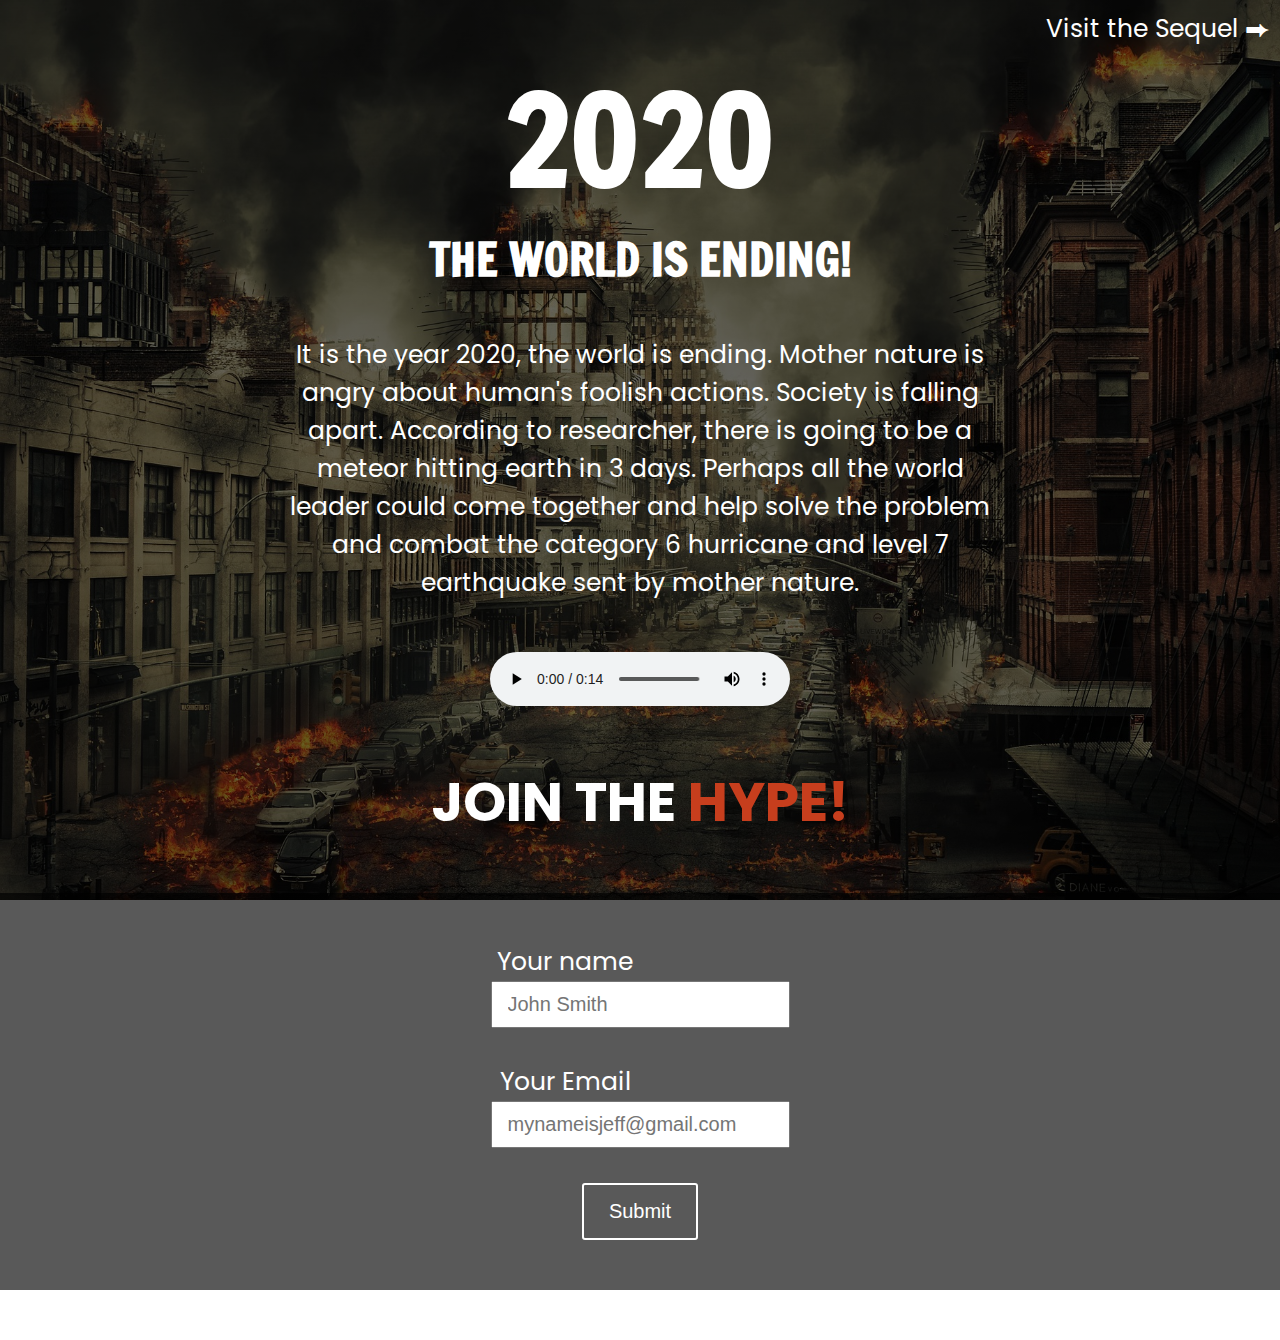
<file: index.html>
<!--PICTURE CREDITS-->
<!-- https://pixabay.com/en/city-disaster-end-of-the-world-2444512/ -->
<!-- https://pixabay.com/en/robot-robotic-future-technology-3d-2658699/ -->

<!DOCTYPE html>
<html>
  <head>
    <meta charset="UTF-8" />
    <meta http-equiv="X-UA-Compatible" content="IE=edge" />
    <meta name="viewport" content="width=device-width, initial-scale=1">
    <title>2020 THE MOVIE</title>

    <style>
      :root {
        --primary-color: #c73e1d;
      }

      body {
        background: linear-gradient(rgba(0, 0, 0, 0.6), rgba(0, 0, 0, 0.6)),
          url("./assets/images/destruction.jpg");
      }
    </style>

    <link rel="stylesheet" href="assets/css/styles.css" type="text/css" />
    <link href="https://fonts.googleapis.com/css?family=Francois+One" rel="stylesheet" />
    <link href="https://fonts.googleapis.com/css?family=Poppins" rel="stylesheet" />
  </head>

  <body>
    <nav>
      <a class="float-r nav-link" href="sequel.html">Visit the Sequel ⮕</a>
    </nav>

    <div class="content">
      <h1>2020</h1>
      <h2>THE WORLD IS ENDING!</h2>

      <p class="summary">
        It is the year 2020, the world is ending. Mother nature is angry about human's foolish
        actions. Society is falling apart. According to researcher, there is going to be a meteor
        hitting earth in 3 days. Perhaps all the world leader could come together and help solve the
        problem and combat the category 6 hurricane and level 7 earthquake sent by mother nature.
      </p>

      <audio controls>
        <source src="assets/audio/preview.mp3" type="audio/mp3">
      Your browser does not support the audio element.
      </audio>

      <h3>JOIN THE <span class="hype">HYPE!</span></h3>

      <form>
        <div class="form-name">
          <label for="Name">Your name</label>
          <input type="text" name="name" placeholder="John Smith" />
        </div>

        <div class="form-email">
          <label for="email">Your Email</label>
          <input type="text" name="email" placeholder="mynameisjeff@gmail.com" />
        </div>

        <input type="submit" value="Submit" id="submit" />
      </form>
    </div>
  </body>
</html>
</file>
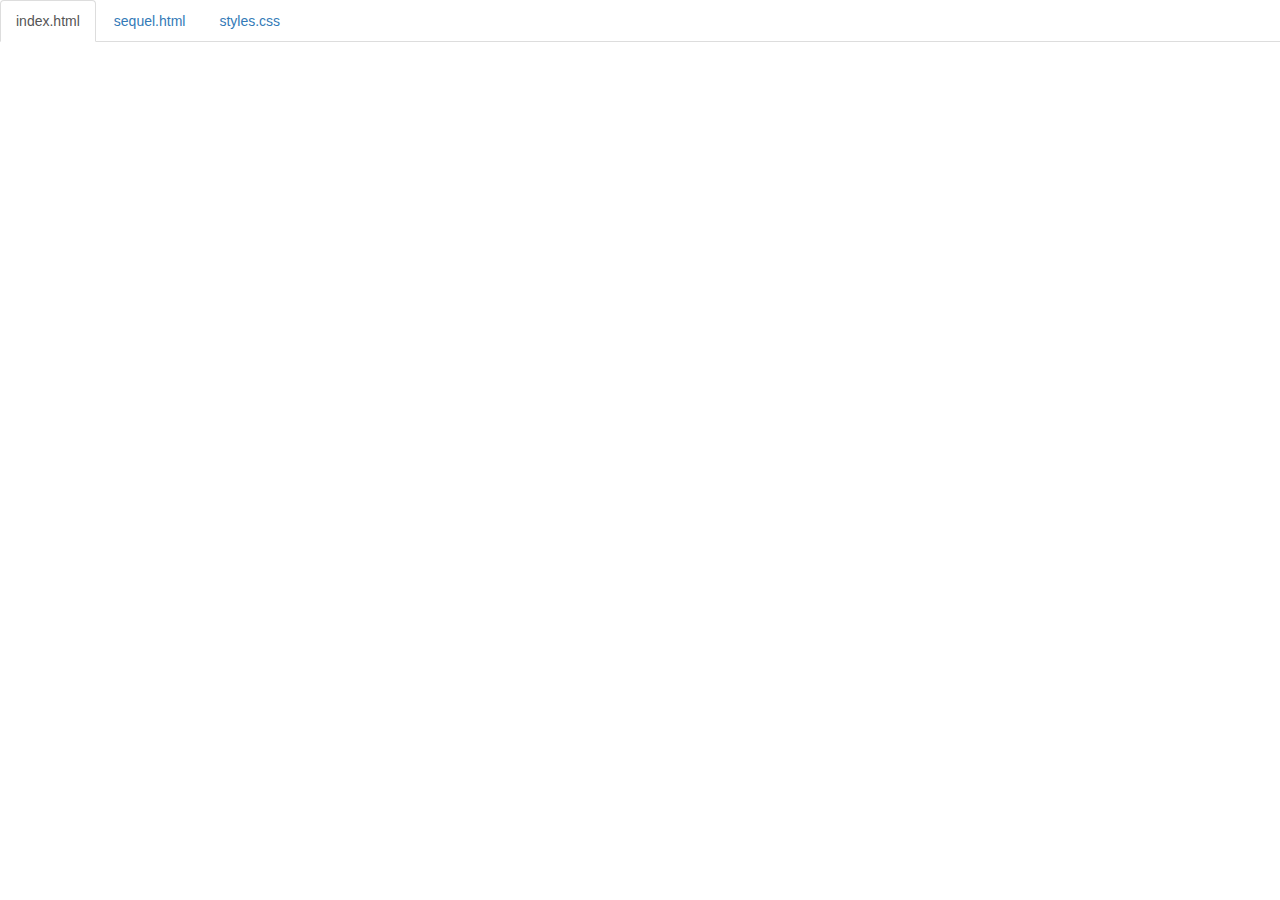
<file: code.html>
<!DOCTYPE html>
<html lang="en">
  <head>
    <title>Code</title>
    <meta charset="utf-8" />
    <meta name="viewport" content="width=device-width, initial-scale=1" />
    <link
      rel="stylesheet"
      href="https://maxcdn.bootstrapcdn.com/bootstrap/3.3.6/css/bootstrap.min.css"
    />
    <script src="https://ajax.googleapis.com/ajax/libs/jquery/1.12.0/jquery.min.js"></script>
    <script src="https://maxcdn.bootstrapcdn.com/bootstrap/3.3.6/js/bootstrap.min.js"></script>
    <style>
      body {
        padding-top: 50px;
      }

      .navbar-fixed-top {
        background-color: white;
      }
    </style>
  </head>

  <body>
    <!--
The section below puts tabs at the top of the page.
As long as your files are index.html and style.css,
you don't need to change anything below.

If you have any other files, make sure you follow the structure below.
-->

    <div class="container-fluid">
      <ul class="nav nav-tabs navbar-fixed-top">
        <li class="active"><a href="#index">index.html</a></li>
        <li><a href="#sequel">sequel.html</a></li>
        <li><a href="#style">styles.css</a></li>
      </ul>

      <!-- 
URL structure:
https://gist-it.appspot.com/github/OWNERSUSERNAME/REPONAME/raw/master/FILEPATH?footer=0

DIRECTIONS:
1. Copy the URL above
2. Paste it both places where you see URL below, i.e. script src="URL"
3. Replace the CAPITALIZED info with your info.

EXAMPLE: 
https://gist-it.appspot.com/github/bmuellerhstat/website-portfolio-example/raw/master/index.html?footer=0
-->
      <div class="tab-content">
        <div id="index" class="tab-pane fade in active">
          <script src="https://gist-it.appspot.com/github/Tonyl3260/2020-the-movie/raw/master/index.html?footer=0"></script>
        </div>
        <div id="sequel" class="tab-pane fade">
          <script src="https://gist-it.appspot.com/github/Tonyl3260/2020-the-movie/raw/master/sequel.html?footer=0"></script>
        </div>
        <div id="style" class="tab-pane fade">
          <script src="https://gist-it.appspot.com/github/Tonyl3260/2020-the-movie/raw/master/assets/css/styles.css?footer=0"></script>
        </div>
      </div>
    </div>

    <script>
      $(document).ready(function() {
        $(".nav-tabs a").click(function() {
          $(this).tab("show");
        });
        $(".nav-tabs a").on("shown.bs.tab", function(event) {
          var x = $(event.target).text(); // active tab
          var y = $(event.relatedTarget).text(); // previous tab
          $(".act span").text(x);
          $(".prev span").text(y);
        });

        // custom code font-size (feel free to change this)
        $("pre").css("font-size", "16px");
      });
    </script>
  </body>
</html>
</file>
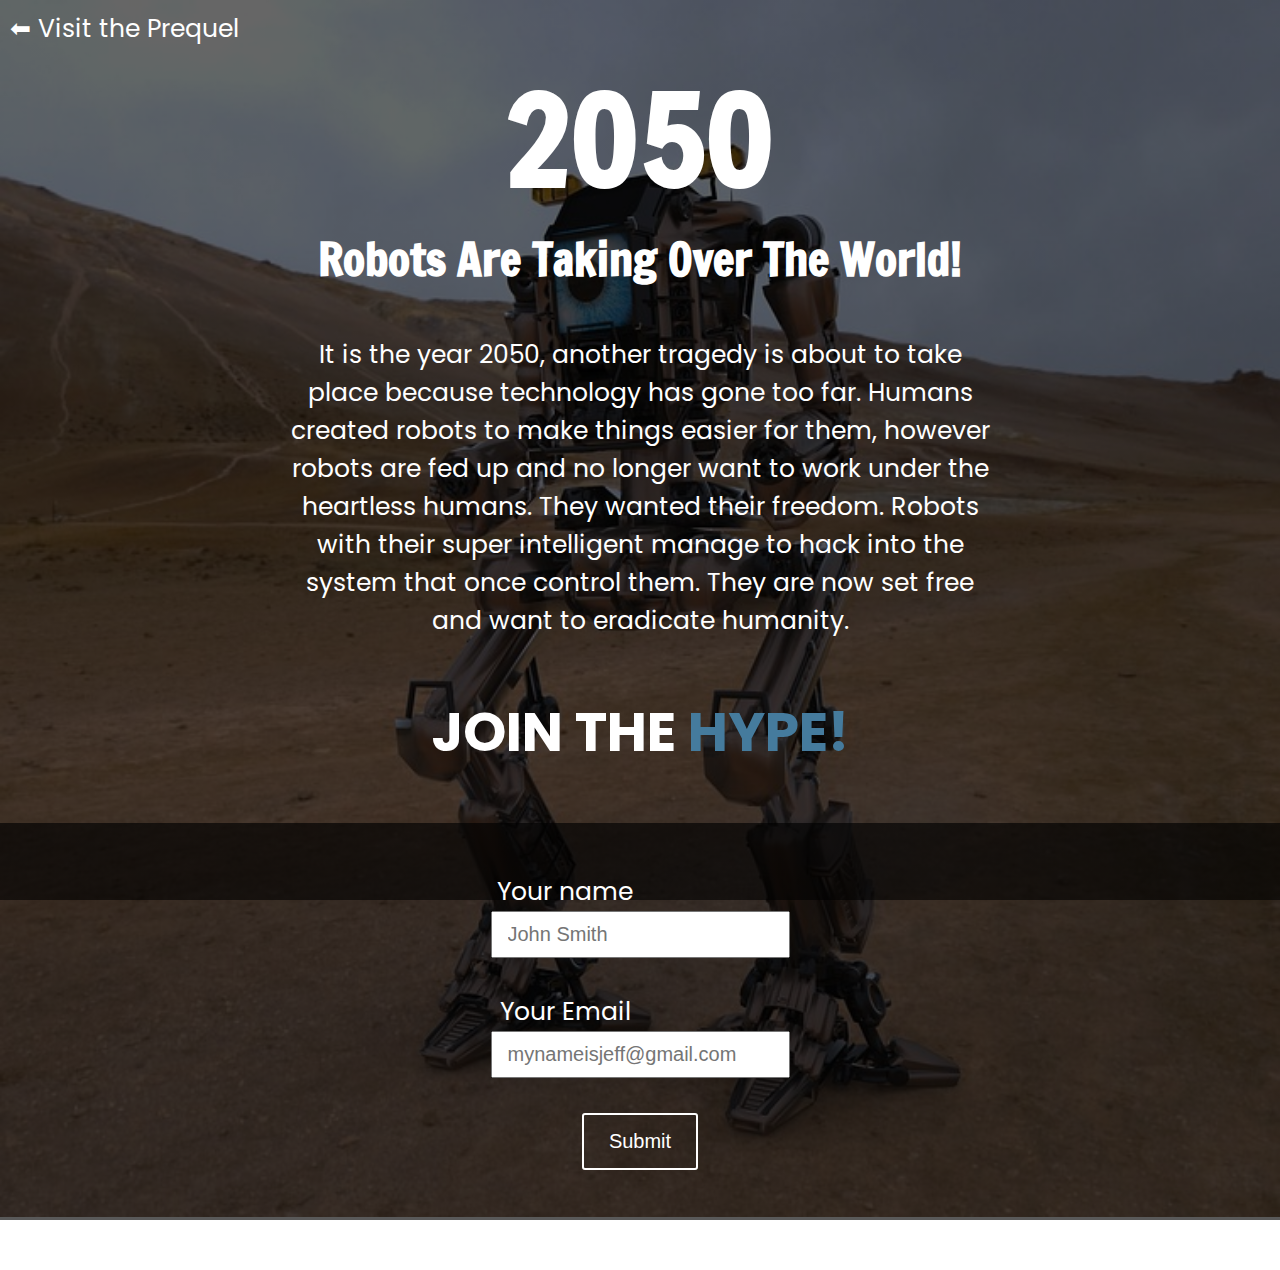
<file: sequel.html>
<!--PICTURE CREDITS-->
<!-- https://pixabay.com/en/city-disaster-end-of-the-world-2444512/ -->
<!-- https://pixabay.com/en/robot-robotic-future-technology-3d-2658699/ -->

<!DOCTYPE html>
<html>
  <head>
    <meta charset="UTF-8" />
    <meta http-equiv="X-UA-Compatible" content="IE=edge" />
    <meta name="viewport" content="width=device-width,initial-scale=1.0" />

    <title>2050 THE MOVIE</title>

    <style>
      :root {
        --primary-color: #457b9d;
      }

      body {
        background: linear-gradient(rgba(0, 0, 0, 0.6), rgba(0, 0, 0, 0.6)),
          url("./assets/images/robot.jpg");
      }
    </style>

    <link rel="stylesheet" href="assets/css/styles.css" type="text/css" />
    <link href="https://fonts.googleapis.com/css?family=Francois+One" rel="stylesheet" />
    <link href="https://fonts.googleapis.com/css?family=Poppins" rel="stylesheet" />
  </head>

  <body>
    <nav>
      <a class="float-l nav-link" href="index.html">⬅ Visit the Prequel</a>
    </nav>

    <div class="content">
      <h1>2050</h1>
      <h2>Robots Are Taking Over The World!</h2>

      <p class="summary">
        It is the year 2050, another tragedy is about to take place because technology has gone too
        far. Humans created robots to make things easier for them, however robots are fed up and no
        longer want to work under the heartless humans. They wanted their freedom. Robots with their
        super intelligent manage to hack into the system that once control them. They are now set
        free and want to eradicate humanity.
      </p>

      <h3>JOIN THE <span class="hype">HYPE!</span></h3>

      <form>
        <div class="form-name">
          <label for="Name">Your name</label>
          <input type="text" name="name" placeholder="John Smith" />
        </div>

        <div class="form-email">
          <label for="email">Your Email</label>
          <input type="text" name="email" placeholder="mynameisjeff@gmail.com" />
        </div>

        <input type="submit" value="Submit" id="submit" />
      </form>
    </div>
  </body>
</html>
</file>
<file: assets/css/styles.css>
* {
  margin: 0;
  padding: 0;
}

body {
  background-repeat: no-repeat;
  background-size: cover;
  background-attachment: fixed;
}

nav {
  position: absolute;
  width: 100%;
  top: 0;
}

.float-r { float: right; }
.float-l { float: left; }

.nav-link {
  font-size: 25px;
  padding: 10px;
}

.nav-link,
.content {
  color: white;
  text-decoration: none;
}

h1,
h2,
h3 {
  text-align: center;
}

h1,
h2 {
  font-family: "Francois One", sans-serif;
}

h1 {
  font-size: 125px;
  margin-top: 50px;
}

h2 {
  font-size: 45px;
  margin-bottom: 45px;
}

h3,
audio {
  font-size: 55px;
  margin-top: 50px;
}

nav,
h3,
p {
  font-family: "Poppins", sans-serif;
}

.hype,
.sequel,
.prequel {
  color: var(--primary-color);
}

.summary {
  margin: 0 auto;
  text-align: center;
  max-width: 700px;
  min-width: 400px;
  font-size: 25px;
}

audio {
  position: relative;
  left: 50%;
  transform: translateX(-50%);
}

form {
  position: relative;
  left: 50%;
  transform: translateX(-50%);
  margin: 50px 0;
  padding: 50px 0;
  background: linear-gradient(rgba(0, 0, 0, 0.65), rgba(0, 0, 0, 0.65));
}

form > div > label {
  margin-right: 150px;
  font-family: "Poppins", sans-serif;
  font-size: 25px;
}

/* Everything in the form element and its children except input element */
form > *,
form > * > *:not(input) {
  display: block;
  margin: 0 auto;
  text-align: center;
}

input[type="text"] {
  padding: 10px 15px;
  font-size: 20px;
  margin-bottom: 35px;
  outline-color: var(--primary-color);
}

#submit {
  background-color: transparent;
  color: white;
  border: 2px solid white;
  padding: 15px 25px;
  font-size: 20px;
  cursor: pointer;
  transition: background-color 0.3s ease-in-out;
  border-radius: 3px;
}

#submit:hover {
  background-color: var(--primary-color);
}
</file>
